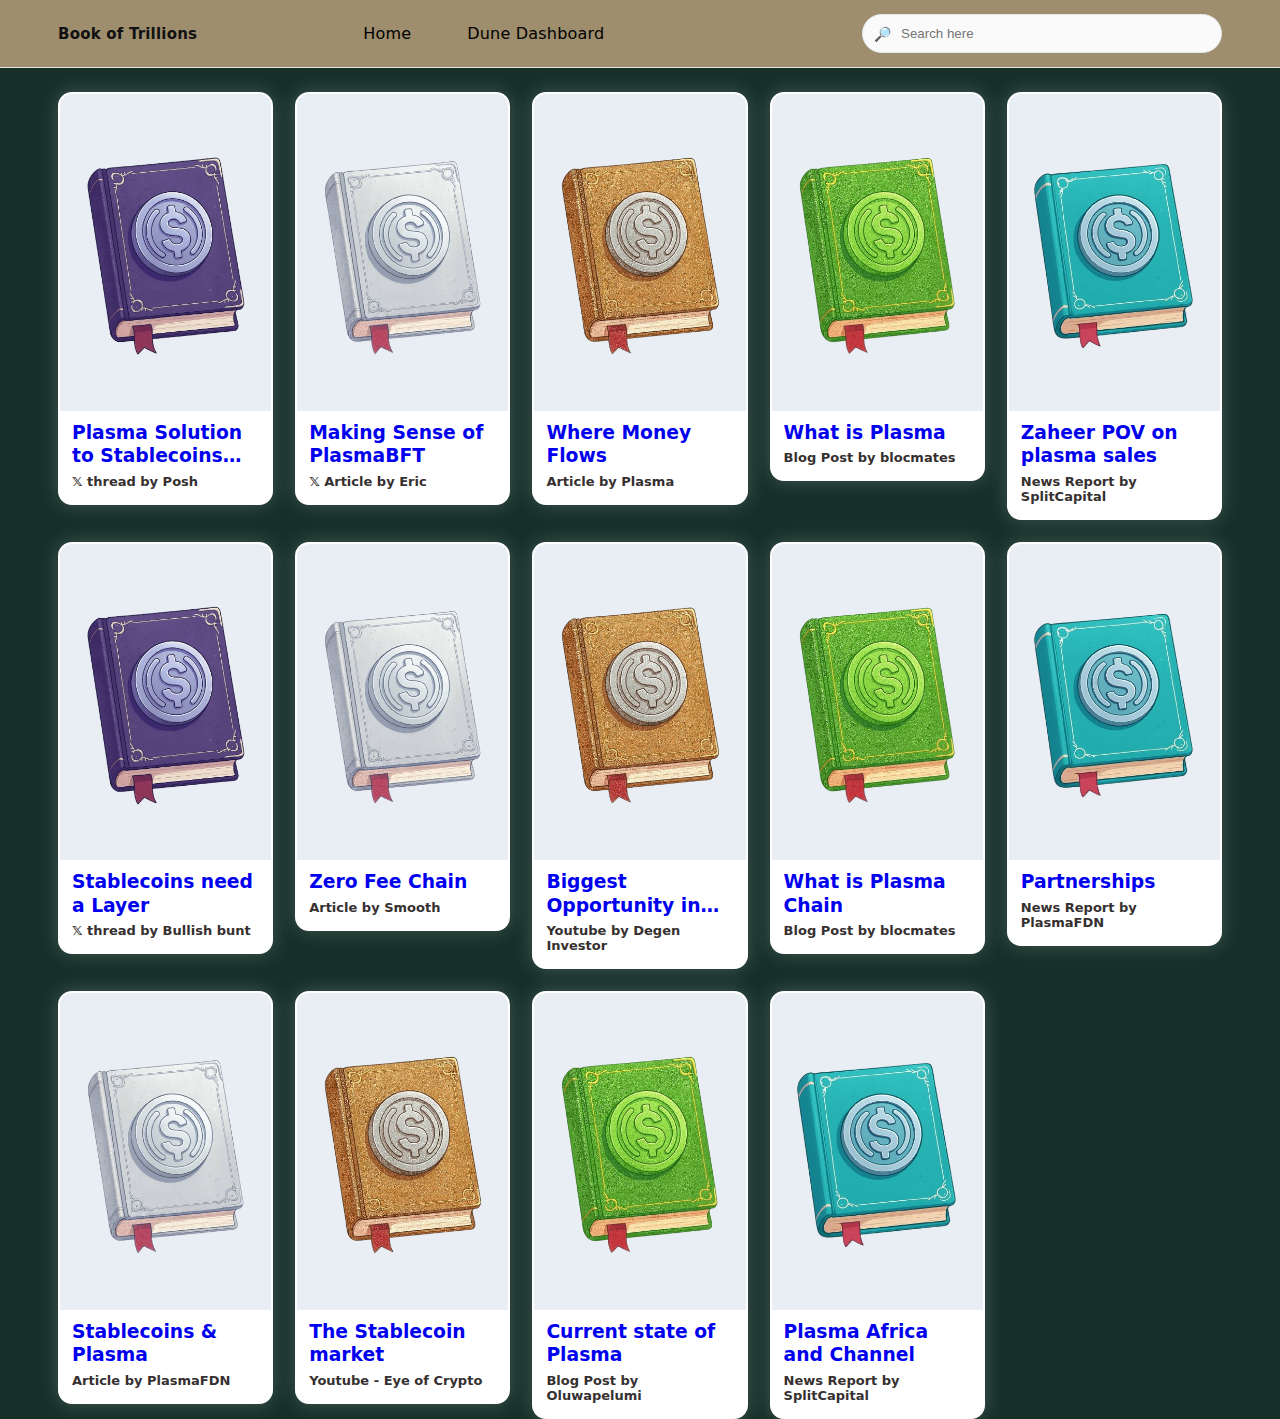
<file: HTML_FILES/edu.html>
<!DOCTYPE html>
<html lang="en">
<head>
    <meta charset="UTF-8">
    <meta name="viewport" content="width=device-width, initial-scale=1.0">
    <title>Document</title>
    <link rel="stylesheet" href="CSS_FILES/edu.css">
</head>
<body>
  <!-- Top bar -->
  <header class="topbar">
    <div class="wrap">
      <div class="brand">Book of Trillions</div>

      <a href="index.html#dashboard-page" id="brand1" class="brand1">
       Home
      </a>

      

      <a href="dune.html" id="brand2">
        <div class="brand2">Dune Dashboard</div>
      </a>

      <div class="search-wrap" aria-label="Search dramas">
        <span class="search-icon">🔎</span>
        <input id="searchInput" class="search" type="search" placeholder="Search here" autocomplete="off" />
      </div>
    </div>
  </header>

  <!-- Grid section -->
  <main class="section">
    <div id="grid" class="grid" aria-live="polite">
      <!-- 15 cards (3 rows x 5 columns on desktop) -->
      <!-- Use same-sized random images; titles vary for search demo -->

      <a href="https://x.com/ugbuericsam/status/1947965161765056779?s=46" target="_blank">
        <div class="card" >
          <img class="thumb" src="images/homepage_book.png" />
          <div class="meta">
            <h3 class="title">Making Sense of PlasmaBFT</h3>
            <p class="sub">𝕏 thread by Eric</p>
          </div>
        </div>
      </a>

      <a href="#">
        <div class="card" >
          <img class="thumb" src="images/silver_book.png" />
          <div class="meta">
            <h3 class="title">Making Sense of PlasmaBFT</h3>
            <p class="sub">𝕏 Article by Eric</p>
          </div>
        </div>
      </a>

      <a href="#">
        <div class="card" >
          <img class="thumb" src="images/brown_book.png" />
          <div class="meta">
            <h3 class="title">Making Sense of PlasmaBFT</h3>
            <p class="sub">Research Article by Eric</p>
          </div>
        </div>
      </a>

      <a href="#">
        <div class="card" >
          <img class="thumb" src="images/green_book.png" />
          <div class="meta">
            <h3 class="title">Making Sense of PlasmaBFT</h3>
            <p class="sub">Blog Post by Eric</p>
          </div>
      </div>

      <a href="#">
        <div class="card" >
          <img class="thumb" src="images/blue_book.png"  />
          <div class="meta">
            <h3 class="title">Making Sense of PlasmaBFT</h3>
            <p class="sub">News Report by Eric</p>
          </div>
        </div>
      </a>

      <a href="#">
        <div class="card" >
          <img class="thumb" src="images/homepage_book.png" />
          <div class="meta">
            <h3 class="title">Making Sense of PlasmaBFT</h3>
            <p class="sub">Article by Eric</p>
          </div>
        </div>
      </a>

      <a href="#">
        <div class="card" >
          <img class="thumb" src="images/silver_book.png" alt="Summer Letters poster" />
          <div class="meta">
            <h3 class="title">Making Sense of PlasmaBFT</h3>
            <p class="sub">𝕏 Article by Eric</p>
          </div>
        </div>
      </a>

      <a href="#">
        <div class="card" >
          <img class="thumb" src="images/brown_book.png" alt="Blue Night City poster" />
          <div class="meta">
            <h3 class="title">Making Sense of PlasmaBFT</h3>
            <p class="sub">Article by Eric</p>
          </div>
        </div>
      </a>

      <a href="#">
        <div class="card" >
          <img class="thumb" src="images/green_book.png" alt="Rooftop Dreams poster" />
          <div class="meta">
            <h3 class="title">Making Sense of PlasmaBFT</h3>
            <p class="sub">Article by Eric</p>
          </div>
        </div>
      </a>

      <a href="#">
        <div class="card" >
          <img class="thumb" src="images/blue_book.png" alt="Quiet River poster" />
          <div class="meta">
            <h3 class="title">Making Sense of PlasmaBFT</h3>
            <p class="sub">Article by Eric</p>
          </div>
        </div>
      </a>

      <a href="#">
        <div class="card" >
          <img class="thumb" src="images/homepage_book.png" alt="Neon Alley poster" />
          <div class="meta">
            <h3 class="title">Making Sense of PlasmaBFT</h3>
            <p class="sub">Article by Eric</p>
          </div>
        </div>
      </a>

      <a href="#">
        <div class="card" >
          <img class="thumb" src="images/homepage_book.png" alt="Silent Notes poster" />
          <div class="meta">
            <h3 class="title">Making Sense of PlasmaBFT</h3>
            <p class="sub">𝕏 Article by Eric</p>
          </div>
        </div>
      </a>

      <a href="#">
        <div class="card" >
          <img class="thumb" src="images/homepage_book.png" alt="Golden Street poster" />
          <div class="meta">
            <h3 class="title">Making Sense of PlasmaBFT</h3>
            <p class="sub">Article by Eric</p>
          </div>
        </div>
      </a>

      <a href="#">
        <div class="card" >
          <img class="thumb" src="images/homepage_book.png" alt="Paper Stars poster" />
          <div class="meta">
            <h3 class="title">Making Sense of PlasmaBFT</h3>
            <p class="sub">Article by Eric</p>
          </div>
        </div>
      </a>

      <a href="#">
        <div class="card" >
          <img class="thumb" src="images/homepage_book.png" alt="Cold Case Unit poster" />
          <div class="meta">
            <h3 class="title">Making Sense of PlasmaBFT</h3>
            <p class="sub">Article by Eric</p>
          </div>
        </div>
      </a>

      <a href="#">
        <div class="card" >
          <img class="thumb" src="images/homepage_book.png" alt="Golden Street poster" />
          <div class="meta">
            <h3 class="title">Making Sense of PlasmaBFT</h3>
            <p class="sub">Article by Eric</p>
          </div>
        </div>
      </a>

      <a href="#">
        <div class="card" >
          <img class="thumb" src="images/homepage_book.png" alt="Golden Street poster" />
          <div class="meta">
            <h3 class="title">Making Sense of PlasmaBFT</h3>
            <p class="sub">Article by Eric</p>
          </div>
        </div>
      </a>

      <a href="#">
        <div class="card" >
          <img class="thumb" src="images/homepage_book.png" alt="Golden Street poster" />
          <div class="meta">
            <h3 class="title">Making Sense of PlasmaBFT</h3>
            <p class="sub">Article by Eric</p>
          </div>
        </div>
      </a>

      <a href="#">
        <div class="card" >
          <img class="thumb" src="images/homepage_book.png" alt="Golden Street poster" />
          <div class="meta">
            <h3 class="title">Making Sense of PlasmaBFT</h3>
            <p class="sub">Article by Eric</p>
          </div>
        </div>
      </a>

      <a href="#">
        <div class="card" >
          <img class="thumb" src="images/homepage_book.png" alt="Golden Street poster" />
          <div class="meta">
            <h3 class="title">Making Sense of PlasmaBFT</h3>
            <p class="sub">Article by Eric</p>
          </div>
        </div>
      </a>

      <a href="#">
        <div class="card" >
          <img class="thumb" src="images/homepage_book.png" alt="Golden Street poster" />
          <div class="meta">
            <h3 class="title">Making Sense of PlasmaBFT</h3>
            <p class="sub">Article by Eric</p>
          </div>
        </div>
      </a>

      <a href="#">
        <div class="card" >
          <img class="thumb" src="images/homepage_book.png" alt="Golden Street poster" />
          <div class="meta">
            <h3 class="title">Making Sense of PlasmaBFT</h3>
            <p class="sub">Article by Eric</p>
          </div>
        </div>
      </a>

      <a href="#">
        <div class="card" >
          <img class="thumb" src="images/homepage_book.png" alt="Golden Street poster" />
          <div class="meta">
            <h3 class="title">Making Sense of PlasmaBFT</h3>
            <p class="sub">Article by Eric</p>
          </div>
        </div>
      </a>

      <a href="#">
        <div class="card" >
          <img class="thumb" src="images/homepage_book.png" alt="Golden Street poster" />
          <div class="meta">
            <h3 class="title">Making Sense of PlasmaBFT</h3>
            <p class="sub">Article by Eric</p>
          </div>
        </div>
      </a>

      <a href="#">
        <div class="card" >
          <img class="thumb" src="images/homepage_book.png" alt="Golden Street poster" />
          <div class="meta">
            <h3 class="title">Making Sense of PlasmaBFT</h3>
            <p class="sub">Article by Eric</p>
          </div>
        </div>
      </a>

      <a href="#">
        <div class="card" >
          <img class="thumb" src="images/homepage_book.png" alt="Golden Street poster" />
          <div class="meta">
            <h3 class="title">Making Sense of PlasmaBFT</h3>
            <p class="sub">Article by Eric</p>
          </div>
        </div>
      </a>

      <a href="#">
        <div class="card" >
          <img class="thumb" src="images/homepage_book.png" alt="Golden Street poster" />
          <div class="meta">
            <h3 class="title">Making Sense of PlasmaBFT</h3>
            <p class="sub">Article by Eric</p>
          </div>
        </div>
      </a>

      <a href="#">
        <div class="card" >
          <img class="thumb" src="images/homepage_book.png" alt="Golden Street poster" />
          <div class="meta">
            <h3 class="title">Making Sense of PlasmaBFT</h3>
            <p class="sub">Article by Eric</p>
          </div>
        </div>
      </a>

      <a href="#">
        <div class="card" >
          <img class="thumb" src="images/homepage_book.png" alt="Golden Street poster" />
          <div class="meta">
            <h3 class="title">Making Sense of PlasmaBFT</h3>
            <p class="sub">Article by Eric</p>
          </div>
        </div>
      </a>

      <a href="#">
        <div class="card" >
          <img class="thumb" src="images/homepage_book.png" alt="Golden Street poster" />
          <div class="meta">
            <h3 class="title">Making Sense of PlasmaBFT</h3>
            <p class="sub">Article by Eric</p>
          </div>
        </div>
      </a>

      <a href="#">
        <div class="card" >
          <img class="thumb" src="images/homepage_book.png" alt="Golden Street poster" />
          <div class="meta">
            <h3 class="title">Making Sense of PlasmaBFT</h3>
            <p class="sub">Article by Eric</p>
          </div>
        </div>
      </a>

      <a href="#">
        <div class="card" >
          <img class="thumb" src="images/homepage_book.png" alt="Golden Street poster" />
          <div class="meta">
            <h3 class="title">Making Sense of PlasmaBFT</h3>
            <p class="sub">Article by Eric</p>
          </div>
        </div>
      </a>

      <a href="#">
        <div class="card" >
          <img class="thumb" src="images/homepage_book.png" alt="Golden Street poster" />
          <div class="meta">
            <h3 class="title">Making Sense of PlasmaBFT</h3>
            <p class="sub">Article by Eric</p>
          </div>
        </div>
      </a>

      <a href="#">
        <div class="card" >
          <img class="thumb" src="images/homepage_book.png" alt="Golden Street poster" />
          <div class="meta">
            <h3 class="title">Making Sense of PlasmaBFT</h3>
            <p class="sub">Article by Eric</p>
          </div>
        </div>
      </a>

      <a href="#">
        <div class="card" >
          <img class="thumb" src="images/homepage_book.png" alt="Golden Street poster" />
          <div class="meta">
            <h3 class="title">Making Sense of PlasmaBFT</h3>
            <p class="sub">Article by Eric</p>
          </div>
        </div>
      </a>

      <a href="#">
        <div class="card" >
          <img class="thumb" src="images/homepage_book.png" alt="Golden Street poster" />
          <div class="meta">
            <h3 class="title">Making Sense of PlasmaBFT</h3>
            <p class="sub">Article by Eric</p>
          </div>
        </div>
      </a>

      <a href="#">
        <div class="card" >
          <img class="thumb" src="images/homepage_book.png" alt="Golden Street poster" />
          <div class="meta">
            <h3 class="title">Making Sense of PlasmaBFT</h3>
            <p class="sub">Article by Eric</p>
          </div>
        </div>
      </a>

      <a href="#">
        <div class="card" >
          <img class="thumb" src="images/homepage_book.png" alt="Golden Street poster" />
          <div class="meta">
            <h3 class="title">Making Sense of PlasmaBFT</h3>
            <p class="sub">Article by Eric</p>
          </div>
        </div>
      </a>

      <a href="#">
        <div class="card" >
          <img class="thumb" src="images/homepage_book.png" alt="Golden Street poster" />
          <div class="meta">
            <h3 class="title">Making Sense of PlasmaBFT</h3>
            <p class="sub">Article by Eric</p>
          </div>
        </div>
      </a>

      <a href="#">
        <div class="card" >
          <img class="thumb" src="images/homepage_book.png" alt="Golden Street poster" />
          <div class="meta">
            <h3 class="title">Making Sense of PlasmaBFT</h3>
            <p class="sub">Article by Eric</p>
          </div>
        </div>
      </a>

      <a href="#">
        <div class="card" >
          <img class="thumb" src="images/homepage_book.png" alt="Golden Street poster" />
          <div class="meta">
            <h3 class="title">Making Sense of PlasmaBFT</h3>
            <p class="sub">Article by Eric</p>
          </div>
        </div>
      </a>

      <a href="#">
        <div class="card" >
          <img class="thumb" src="images/homepage_book.png" alt="Golden Street poster" />
          <div class="meta">
            <h3 class="title">Making Sense of PlasmaBFT</h3>
            <p class="sub">Article by Eric</p>
          </div>
        </div>
      </a>

      <a href="#">
        <div class="card" >
          <img class="thumb" src="images/homepage_book.png" alt="Golden Street poster" />
          <div class="meta">
            <h3 class="title">Making Sense of PlasmaBFT</h3>
            <p class="sub">Article by Eric</p>
          </div>
        </div>
      </a>

      <a href="#">
        <div class="card" >
          <img class="thumb" src="images/homepage_book.png" alt="Golden Street poster" />
          <div class="meta">
            <h3 class="title">Making Sense of PlasmaBFT</h3>
            <p class="sub">Article by Eric</p>
          </div>
        </div>
      </a>

      <a href="#">
        <div class="card" >
          <img class="thumb" src="images/homepage_book.png" alt="Golden Street poster" />
          <div class="meta">
            <h3 class="title">Making Sense of PlasmaBFT</h3>
            <p class="sub">Article by Eric</p>
          </div>
        </div>
      </a>

      <a href="#">
        <div class="card" >
          <img class="thumb" src="images/homepage_book.png" alt="Golden Street poster" />
          <div class="meta">
            <h3 class="title">Making Sense of PlasmaBFT</h3>
            <p class="sub">Article by Eric</p>
          </div>
        </div>
      </a>

      <a href="#">
        <div class="card" >
          <img class="thumb" src="images/homepage_book.png" alt="Golden Street poster" />
          <div class="meta">
            <h3 class="title">Making Sense of PlasmaBFT</h3>
            <p class="sub">Article by Eric</p>
          </div>
        </div>
      </a>

      <a href="#">
        <div class="card" >
          <img class="thumb" src="images/homepage_book.png" alt="Golden Street poster" />
          <div class="meta">
            <h3 class="title">Making Sense of PlasmaBFT</h3>
            <p class="sub">Article by Eric</p>
          </div>
        </div>
      </a>

      <a href="#">
        <div class="card" >
          <img class="thumb" src="images/homepage_book.png" alt="Golden Street poster" />
          <div class="meta">
            <h3 class="title">Making Sense of PlasmaBFT</h3>
            <p class="sub">Article by Eric</p>
          </div>
        </div>
      </a>

      <a href="#">
        <div class="card" >
          <img class="thumb" src="images/homepage_book.png" alt="Golden Street poster" />
          <div class="meta">
            <h3 class="title">Making Sense of PlasmaBFT</h3>
            <p class="sub">Article by Eric</p>
          </div>
        </div>
      </a>

      <a href="#">
        <div class="card" >
          <img class="thumb" src="images/homepage_book.png" alt="Golden Street poster" />
          <div class="meta">
            <h3 class="title">Making Sense of PlasmaBFT</h3>
            <p class="sub">Article by Eric</p>
          </div>
        </div>
      </a>

      <a href="#">
        <div class="card" >
          <img class="thumb" src="images/homepage_book.png" alt="Golden Street poster" />
          <div class="meta">
            <h3 class="title">Making Sense of PlasmaBFT</h3>
            <p class="sub">Article by Eric</p>
          </div>
        </div>
      </a>

      <a href="#">
        <div class="card" >
          <img class="thumb" src="images/homepage_book.png" alt="Golden Street poster" />
          <div class="meta">
            <h3 class="title">Making Sense of PlasmaBFT</h3>
            <p class="sub">Article by Eric</p>
          </div>
        </div>
      </a>

      <a href="#">
        <div class="card" >
          <img class="thumb" src="images/homepage_book.png" alt="Golden Street poster" />
          <div class="meta">
            <h3 class="title">Making Sense of PlasmaBFT</h3>
            <p class="sub">Article by Eric</p>
          </div>
        </div>
      </a>

      <a href="#">
        <div class="card" >
          <img class="thumb" src="images/homepage_book.png" alt="Golden Street poster" />
          <div class="meta">
            <h3 class="title">Making Sense of PlasmaBFT</h3>
            <p class="sub">Article by Eric</p>
          </div>
        </div>
      </a>

    <p id="empty" class="empty">No matches. Try another word.</p>
  </main>

  <script src="JS_FILES/edu.js"></script>

</body>
</html>
</file>
<file: HTML_FILES/CSS_FILES/edu.css>
:root{
    --text:#111;
    --muted:#666;
    --card-bg:#fff;
    --page-bg:#f6f7fb;
    --accent:#11182710;
    --radius:14px;
    --app-bg: #6F6597;
    --bg1: #162F29;
    --bg2: #162F29;
  --muted:#dbe4ff;
  --btn-bg: rgba(255,255,255,.08);
  --btn-bd: rgba(255,255,255,.35);
  --btn-shadow: 0 10px 30px rgba(31,60,136,.35);
  --pill-start:#ffb074; --pill-end:#cfa5ff;
}

*{
    box-sizing:border-box
}

html,body{
    height:100%
}

body{
    margin:0;
    font-family: system-ui, -apple-system, Segoe UI, Roboto, Arial, sans-serif;
    background:
    linear-gradient(135deg, var(--bg1), var(--bg2));
    color: var(--text);
}

  
/* Top bar */
.topbar{
    position:sticky; 
    top:0; 
    z-index:10;
    background: #9e8e6d;
    border-bottom:1px solid #e5e7eb;
}

.topbar .wrap{
    max-width:1200px; margin:0 auto; padding:14px 18px;
    display:flex; align-items:center; gap:16px;
}

.brand{
    font-weight:800; 
    font-size:22px; 
    letter-spacing:.2px;
    margin-right: 150px;
}

.brand1{
    font-weight:700; 
    font-size:20px; 
    letter-spacing:.2px;
    margin-right: 40px;
    color: #000;
}

#brand1{
  text-decoration: none;
}

.brand2{
    font-weight:700; 
    font-size:20px; 
    letter-spacing:.2px;
    color: #000;
}

#brand2{
  text-decoration: none;
}

/* right-aligned search, not full width */

.search-wrap{
    margin-left:auto;
    width: min(360px, 60vw);
    position: relative;
  }
  .search{
    width:100%;
    padding:11px 14px 11px 38px;
    border:1px solid #e5e7eb;
    border-radius:999px;
    background:#fafafa;
    outline:none;
  }
  .search:focus{ background:#fff; border-color:#c7cad1; }
  .search-icon{
    position:absolute; left:12px; top:50%; transform:translateY(-50%);
    font-size:14px; color:#9aa0a6; pointer-events:none;
  }

  /* Page heading */
  .section{
    max-width:1200px; margin:24px auto; padding:0 18px;
  }
  .section h2{ margin:10px 0 18px; font-size:28px }

  /* Grid */
  .grid{
    display:grid;
    grid-template-columns: repeat(5, 1fr);           /* 5 per row on desktop */
    gap:22px;
  }
  .grid a{
    text-decoration: none;
  }
  @media (max-width:1100px){ .grid{ grid-template-columns: repeat(4,1fr);} }
  @media (max-width:900px){  .grid{ grid-template-columns: repeat(3,1fr);} }
  @media (max-width:680px){  .grid{ grid-template-columns: repeat(2,1fr);} }
  @media (max-width:420px){  .grid{ grid-template-columns: 1fr; } }

  .card{
    background:var(--card-bg);
    border-radius:var(--radius);
    /* border: 2px solid rgb(255, 255, 255);
    box-shadow: 0 6px 18px var(--accent); */
    overflow:hidden;
    display:flex; flex-direction:column;
    transition: transform .2s ease;
    border: 2px solid rgb(255, 255, 255);
    box-shadow: 0 0 20px rgba(255,255,255,0.2);
  }
  .card:hover{ transform: translateY(-4px) }

  .thumb{
    width:100%;
    aspect-ratio: 2 / 3;                 /* keeps same shape */
    object-fit: cover;
    display:block;
    background:#e9eef5;
  }
  .meta{
    padding:10px 12px 14px;
  }
  .title{
    font-weight:600; line-height:1.25; margin:0 0 6px;
    display:-webkit-box; -webkit-line-clamp:2; -webkit-box-orient:vertical; overflow:hidden;
  }
  .sub{
    /* color:var(--muted);  */
    /* color: #a89090; */
    color: #363030;

    font-size:13px; 
    margin:0;
    font-weight: 600;
  }

  /* hidden state for filter */
  .hide{ display:none !important; }

  /* small helper for “no results” */
  .empty{
    display:none; margin:32px 0; color:#777;
  }
  .empty.show{ display:block; }

  /* ===== PHONES: portrait & landscape (exclude tablets) ===== */
/* We consider phones as under 600px width. */
@media (max-width: 599px) {
  .section { padding: 0 12px; }
  .grid {
    grid-template-columns: repeat(3, 1fr) !important; /* force 3 */
    gap: 12px;
    transform: scale(0.94);               /* subtle zoom-out */
    transform-origin: top center;
  }

  .card { border-radius: 12px; }
  .thumb { aspect-ratio: 2 / 3; }

  .title { font-size: 13px; line-height: 1.25; }
  .sub   { font-size: 12px; }

  .topbar .wrap { gap: 10px; padding: calc(10px + var(--safe-top)) 12px 10px; }
  .brand { font-size: 18px; margin-right: 16px; }
  .brand1, .brand2 { font-size: 16px; margin-right: 12px; }

  .search-wrap { width: min(260px, 58vw); }
  .search { padding: 10px 12px 10px 36px; }
  .search-icon { left: 10px; }

  /* Keep the page tight on short screens (e.g., landscape phones) */
  @media (max-height: 480px) {
    .grid { transform: scale(0.92); }
  }
}

/* Super small phones */
@media (max-width: 360px) {
  .grid { transform: scale(0.90); }
  .title { font-size: 12px; }
  .sub   { font-size: 11px; }
}


.brand {
  font-weight: 800;   
  font-size: 15px;    
}

.brand1, 
.brand2 {
  font-weight: 500;  
  font-size: 16px;   
}


@media (max-width: 599px) {
  .brand {
    display: none; /* remove Plasma Education */
  }

  /* Shift the rest left naturally */
  .topbar .wrap {
    justify-content: flex-start;
    gap: 20px;   /* tighten spacing */
  }

  .brand1, .brand2 {
    margin-right: 8px; /* reduce extra spacing */
  }
}
</file>
